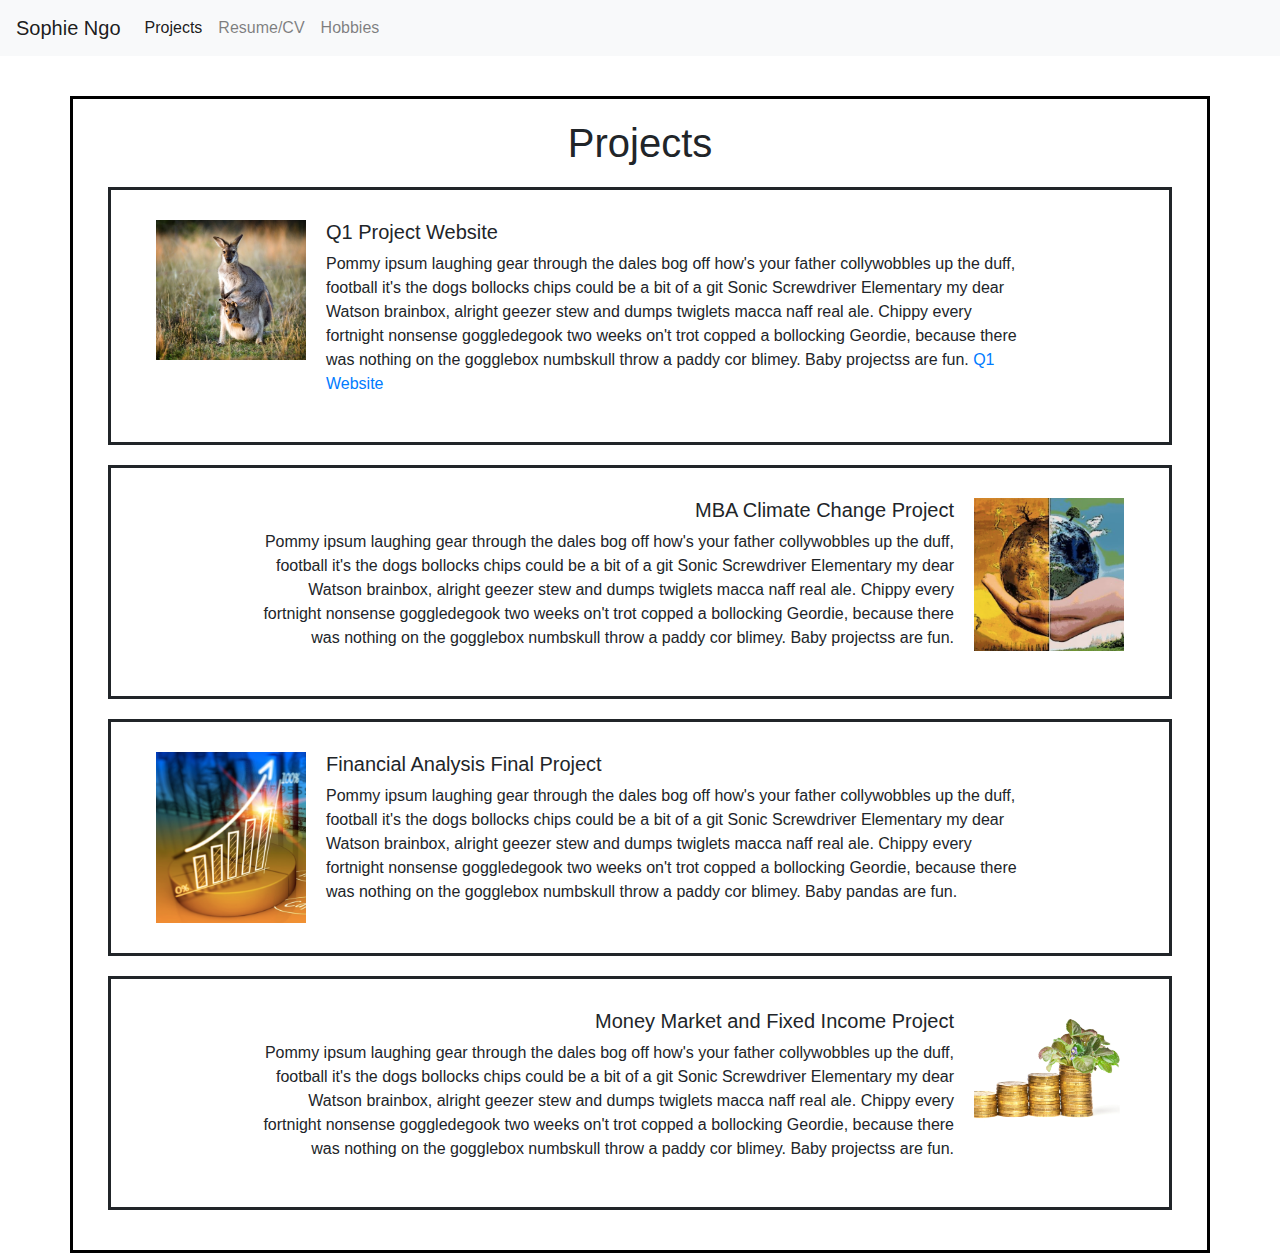
<file: index.html>
<html>
  <head>
    <meta charset="utf-8">
    <meta name="viewport" content="width=device-width, initial-scale=1, shrink-to-fit=no">
    <title>Projects</title>
    <link rel="stylesheet" type="text/css" href="index.css">
    <link rel="stylesheet" href="https://maxcdn.bootstrapcdn.com/bootstrap/4.0.0/css/bootstrap.min.css" integrity="sha384-Gn5384xqQ1aoWXA+058RXPxPg6fy4IWvTNh0E263XmFcJlSAwiGgFAW/dAiS6JXm" crossorigin="anonymous">
  </head>
  <body>
    <nav class="navbar navbar-expand-lg navbar-light bg-light">
      <a class="navbar-brand" href="#">Sophie Ngo</a>
      <button class="navbar-toggler" type="button" data-toggle="collapse" data-target="#navbarNav" aria-controls="navbarNav" aria-expanded="false" aria-label="Toggle navigation">
        <span class="navbar-toggler-icon"></span>
      </button>
      <div class="collapse navbar-collapse" id="navbarNav">
        <ul class="navbar-nav">
          <li class="nav-item active">
            <a class="nav-link" href="index.html">Projects<span class="sr-only">(current)</span></a>
          </li>
          <li class="nav-item">
            <a class="nav-link" href="Resume.html">Resume/CV</a>
          </li>
          <li class="nav-item">
            <a class="nav-link" href="hobbies.html">Hobbies</a>
          </li>
        </ul>
      </div>
    </nav>
    <div class="container">
      <h1>Projects</h1>
      <div class="row">
        <div class="col-12">
          <img class="project-pic" src="q1.jpg" alt="projects">
          <div class="text-left">
            <h5>Q1 Project Website</h5>
            <p>Pommy ipsum laughing gear through the dales bog off how's your father collywobbles up the duff, football it's the dogs bollocks chips could be a bit of a git Sonic Screwdriver Elementary my dear Watson brainbox, alright geezer stew and dumps twiglets macca naff real ale. Chippy every fortnight nonsense goggledegook two weeks on't trot copped a bollocking Geordie, because there was nothing on the gogglebox numbskull throw a paddy cor blimey. Baby projectss are fun. <a href="http://funcodingpanda.com">Q1 Website</a> </p> 
          </div>
        </div>
      </div>
      <div class="row">
        <div class="col-lg-12">
          <img class="project-pic-right" src="climate.jpg" alt="projects">
          <div class="text-right">
            <h5>MBA Climate Change Project</h5>
            <p>Pommy ipsum laughing gear through the dales bog off how's your father collywobbles up the duff, football it's the dogs bollocks chips could be a bit of a git Sonic Screwdriver Elementary my dear Watson brainbox, alright geezer stew and dumps twiglets macca naff real ale. Chippy every fortnight nonsense goggledegook two weeks on't trot copped a bollocking Geordie, because there was nothing on the gogglebox numbskull throw a paddy cor blimey. Baby projectss are fun.</p>
          </div>
        </div>
      </div>
      <div class="row">
        <div class="col-lg-12">
          <img class="project-pic" src="fa.jpg" alt="projects">
          <div class="text-left">
            <h5>Financial Analysis Final Project</h5>
            <p class="inner-text">Pommy ipsum laughing gear through the dales bog off how's your father collywobbles up the duff, football it's the dogs bollocks chips could be a bit of a git Sonic Screwdriver Elementary my dear Watson brainbox, alright geezer stew and dumps twiglets macca naff real ale. Chippy every fortnight nonsense goggledegook two weeks on't trot copped a bollocking Geordie, because there was nothing on the gogglebox numbskull throw a paddy cor blimey. Baby pandas are fun. </p>
          </div>
        </div>
      </div>
      <div class="row">
        <div class="col-lg-12">
          <img class="project-pic-right" src="fixedincome.jpg" alt="projects">
          <div class="text-right">
            <h5>Money Market and Fixed Income Project</h5>
            <p>Pommy ipsum laughing gear through the dales bog off how's your father collywobbles up the duff, football it's the dogs bollocks chips could be a bit of a git Sonic Screwdriver Elementary my dear Watson brainbox, alright geezer stew and dumps twiglets macca naff real ale. Chippy every fortnight nonsense goggledegook two weeks on't trot copped a bollocking Geordie, because there was nothing on the gogglebox numbskull throw a paddy cor blimey. Baby projectss are fun.</p>
          </div>
        </div>
      </div>
    </div>
    <script src="https://code.jquery.com/jquery-3.2.1.slim.min.js" integrity="sha384-KJ3o2DKtIkvYIK3UENzmM7KCkRr/rE9/Qpg6aAZGJwFDMVNA/GpGFF93hXpG5KkN" crossorigin="anonymous"></script>
    <script src="https://cdnjs.cloudflare.com/ajax/libs/popper.js/1.12.9/umd/popper.min.js" integrity="sha384-ApNbgh9B+Y1QKtv3Rn7W3mgPxhU9K/ScQsAP7hUibX39j7fakFPskvXusvfa0b4Q" crossorigin="anonymous"></script>
    <script src="https://maxcdn.bootstrapcdn.com/bootstrap/4.0.0/js/bootstrap.min.js" integrity="sha384-JZR6Spejh4U02d8jOt6vLEHfe/JQGiRRSQQxSfFWpi1MquVdAyjUar5+76PVCmYl" crossorigin="anonymous"></script>
  </body>
<html>
</file>
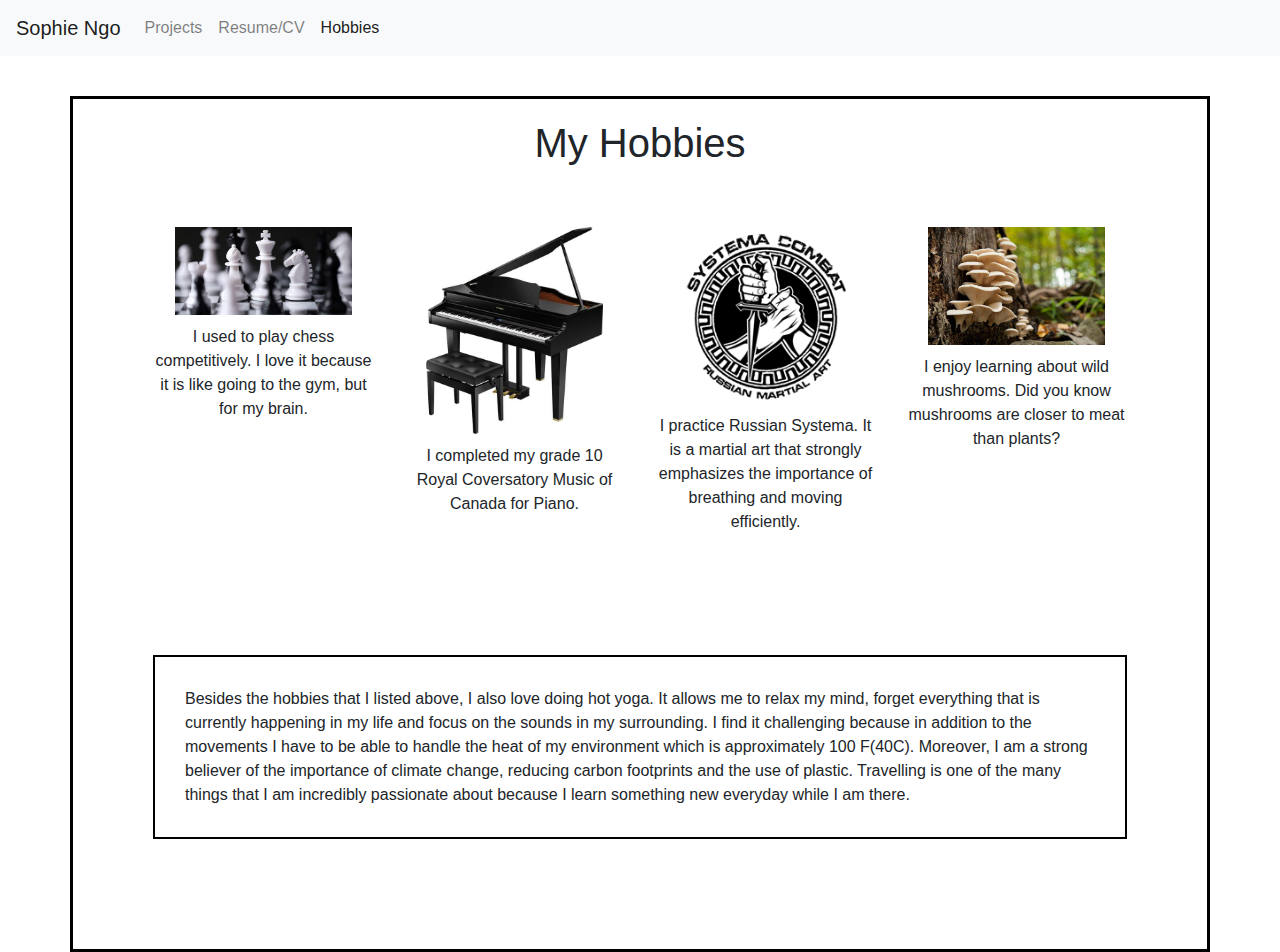
<file: hobbies.html>
<html>
  <head>
    <meta charset="utf-8">
    <meta name="viewport" content="width=device-width, initial-scale=1, shrink-to-fit=no">
    <title>Hobbies</title>
    <link rel="stylesheet" type="text/css" href="hobbies.css">
    <link rel="stylesheet" href="https://maxcdn.bootstrapcdn.com/bootstrap/4.0.0/css/bootstrap.min.css" integrity="sha384-Gn5384xqQ1aoWXA+058RXPxPg6fy4IWvTNh0E263XmFcJlSAwiGgFAW/dAiS6JXm" crossorigin="anonymous">
  </head>
  <body>
    <nav class="navbar navbar-expand-lg navbar-light bg-light">
      <a class="navbar-brand" href="#">Sophie Ngo</a>
      <button class="navbar-toggler" type="button" data-toggle="collapse" data-target="#navbarNav" aria-controls="navbarNav" aria-expanded="false" aria-label="Toggle navigation">
        <span class="navbar-toggler-icon"></span>
      </button>
      <div class="collapse navbar-collapse" id="navbarNav">
        <ul class="navbar-nav">
          <li class="nav-item">
            <a class="nav-link" href="index.html">Projects</a>
          </li>
          <li class="nav-item">
            <a class="nav-link" href="Resume.html">Resume/CV</a>
          </li>
          <li class="nav-item active">
            <a class="nav-link" href="hobbies.html">Hobbies<span class="sr-only">(current)</span></a>
          </li>
        </ul>
      </div>
    </nav>
    <div class="container">
      <h1>My Hobbies</h1>
      <div class="row">
        <div class="col-3 text-center">
            <div class="hobbiespictures">
              <img class="hobbies-pic" src="chess.jpg" alt="hobbies">
              <p>I used to play chess competitively. I love it because it is like going to the gym, but for my brain.</p>
            </div>
          </div>
        <div class="col-3 text-center">
          <div class="hobbiespictures">
              <img class="hobbies-pic" src="piano.jpg" alt="hobbies">
              <p>I completed my grade 10 Royal Coversatory Music of Canada for Piano.</p>
            </div>
          </div>
        <div class="col-3 text-center">
          <div class="hobbiespictures">
              <img class="hobbies-pic" src="systema.jpg" alt="hobbies">
              <p>I practice Russian Systema. It is a martial art that strongly emphasizes the importance of breathing and moving efficiently.</p>
            </div>
          </div>
        <div class="col-3 text-center">
          <div class="hobbiespictures">
            <img class="hobbies-pic" src="oyster-mushroom.jpg" alt="hobbies">
            <p> I enjoy learning about wild mushrooms. Did you know mushrooms are closer to meat than plants?</p>
          </div>
        </div>
      </div>
      <div class="row">
        <div class="col">
          <div class="content boarder">
            <p class="inner-text"> Besides the hobbies that I listed above, I also love doing hot yoga. It allows me to relax my mind, forget everything that is currently happening in my life and focus on the sounds in my surrounding. I find it challenging because in addition to the movements I have to be able to handle the heat of my environment which is approximately 100 F(40C). Moreover, I am a strong believer of the importance of climate change, reducing carbon footprints and the use of plastic. Travelling is one of the many things that I am incredibly passionate about because I learn something new everyday while I am there. 
            </p>
          </div>
        </div>
      </div>
    </div>
    <script src="https://code.jquery.com/jquery-3.2.1.slim.min.js" integrity="sha384-KJ3o2DKtIkvYIK3UENzmM7KCkRr/rE9/Qpg6aAZGJwFDMVNA/GpGFF93hXpG5KkN" crossorigin="anonymous"></script>
    <script src="https://cdnjs.cloudflare.com/ajax/libs/popper.js/1.12.9/umd/popper.min.js" integrity="sha384-ApNbgh9B+Y1QKtv3Rn7W3mgPxhU9K/ScQsAP7hUibX39j7fakFPskvXusvfa0b4Q" crossorigin="anonymous"></script>
    <script src="https://maxcdn.bootstrapcdn.com/bootstrap/4.0.0/js/bootstrap.min.js" integrity="sha384-JZR6Spejh4U02d8jOt6vLEHfe/JQGiRRSQQxSfFWpi1MquVdAyjUar5+76PVCmYl" crossorigin="anonymous"></script>
  </body>
<html>
</file>
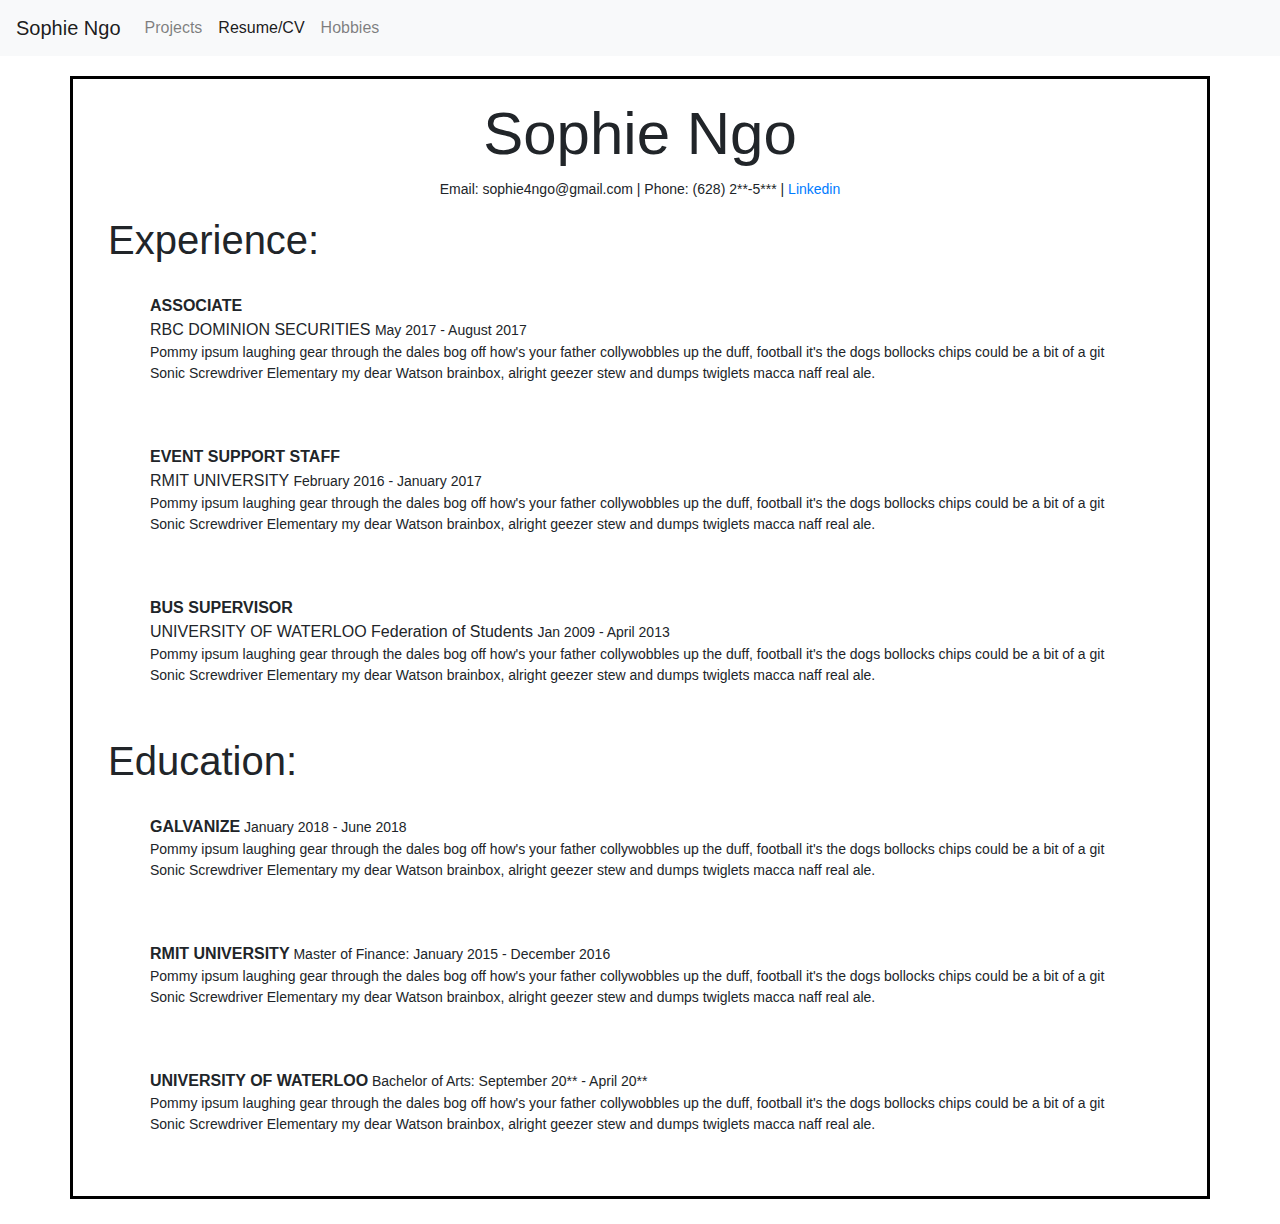
<file: Resume.html>
<html>
  <head>
    <meta charset="utf-8">
    <meta name="viewport" content="width=device-width, initial-scale=1, shrink-to-fit=no">
    <title>Resume</title>
    <link rel="stylesheet" type="text/css" href="resume.css">
    <link rel="stylesheet" href="https://maxcdn.bootstrapcdn.com/bootstrap/4.0.0/css/bootstrap.min.css" integrity="sha384-Gn5384xqQ1aoWXA+058RXPxPg6fy4IWvTNh0E263XmFcJlSAwiGgFAW/dAiS6JXm" crossorigin="anonymous">
  </head>
  <body>
    <nav class="navbar navbar-expand-lg navbar-light bg-light">
      <a class="navbar-brand" href="#">Sophie Ngo</a>
      <button class="navbar-toggler" type="button" data-toggle="collapse" data-target="#navbarNav" aria-controls="navbarNav" aria-expanded="false" aria-label="Toggle navigation">
        <span class="navbar-toggler-icon"></span>
      </button>
      <div class="collapse navbar-collapse" id="navbarNav">
        <ul class="navbar-nav">
          <li class="nav-item">
            <a class="nav-link" href="index.html">Projects</a>
          </li>
          <li class="nav-item active">
            <a class="nav-link" href="Resume.html">Resume/CV<span class="sr-only">(current)</span></a>
          </li>
          <li class="nav-item">
            <a class="nav-link" href="hobbies.html">Hobbies</a>
          </li>
        </ul>
      </div>
    </nav>
    <div class="container">
      <div>
        <p id="header">Sophie Ngo</p>
        <p id="contact"> 
          Email: sophie4ngo@gmail.com | Phone: (628) 2**-5*** | <a href="https://www.linkedin.com/in/sophie-ngo-6623b0a3/">Linkedin</a>
        </p>
      </div>
      <div>
        <h1>Experience:</h1>
        <div class="resume-item">
          <p><b>ASSOCIATE</b><br>
              RBC DOMINION SECURITIES <span style="font-size:14px"> May 2017 - August 2017<br>
              Pommy ipsum laughing gear through the dales bog off how's your father collywobbles up the duff, football it's the dogs bollocks chips could be a bit of a git Sonic Screwdriver Elementary my dear Watson brainbox, alright geezer stew and dumps twiglets macca naff real ale.</span>
          </p>
        </div>
        <div class="resume-item">
          <p><b>EVENT SUPPORT STAFF</b><br>
              RMIT UNIVERSITY <span style="font-size:14px"> February 2016 - January 2017<br>
              Pommy ipsum laughing gear through the dales bog off how's your father collywobbles up the duff, football it's the dogs bollocks chips could be a bit of a git Sonic Screwdriver Elementary my dear Watson brainbox, alright geezer stew and dumps twiglets macca naff real ale.</span>
          </p>
        </div>
        <div class="resume-item">
          <p><b>BUS SUPERVISOR</b><br>
              UNIVERSITY OF WATERLOO Federation of Students <span style="font-size:14px"> Jan 2009 - April 2013<br>
              Pommy ipsum laughing gear through the dales bog off how's your father collywobbles up the duff, football it's the dogs bollocks chips could be a bit of a git Sonic Screwdriver Elementary my dear Watson brainbox, alright geezer stew and dumps twiglets macca naff real ale.</span>
          </p>
        </div>
      </div>
      <div>
        <h1>Education:</h1>
        <div class="resume-item">
          <p>
            <b>GALVANIZE</b><span style="font-size:14px"> January 2018 - June 2018<br>
              Pommy ipsum laughing gear through the dales bog off how's your father collywobbles up the duff, football it's the dogs bollocks chips could be a bit of a git Sonic Screwdriver Elementary my dear Watson brainbox, alright geezer stew and dumps twiglets macca naff real ale.</span>
          </p>
        </div>
        <div class="resume-item">
          <p>
            <b>RMIT UNIVERSITY</b><span style="font-size:14px"> Master of Finance: January 2015 - December 2016<br>
              Pommy ipsum laughing gear through the dales bog off how's your father collywobbles up the duff, football it's the dogs bollocks chips could be a bit of a git Sonic Screwdriver Elementary my dear Watson brainbox, alright geezer stew and dumps twiglets macca naff real ale.</span>
          </p>
        </div>
        <div class="resume-item">
          <p>
            <b>UNIVERSITY OF WATERLOO</b><span style="font-size:14px"> Bachelor of Arts: September 20** - April 20**<br>
              Pommy ipsum laughing gear through the dales bog off how's your father collywobbles up the duff, football it's the dogs bollocks chips could be a bit of a git Sonic Screwdriver Elementary my dear Watson brainbox, alright geezer stew and dumps twiglets macca naff real ale.</span>
          </p>
        </div>
      </div>
    </div>
    <script src="https://code.jquery.com/jquery-3.2.1.slim.min.js" integrity="sha384-KJ3o2DKtIkvYIK3UENzmM7KCkRr/rE9/Qpg6aAZGJwFDMVNA/GpGFF93hXpG5KkN" crossorigin="anonymous"></script>
    <script src="https://cdnjs.cloudflare.com/ajax/libs/popper.js/1.12.9/umd/popper.min.js" integrity="sha384-ApNbgh9B+Y1QKtv3Rn7W3mgPxhU9K/ScQsAP7hUibX39j7fakFPskvXusvfa0b4Q" crossorigin="anonymous"></script>
    <script src="https://maxcdn.bootstrapcdn.com/bootstrap/4.0.0/js/bootstrap.min.js" integrity="sha384-JZR6Spejh4U02d8jOt6vLEHfe/JQGiRRSQQxSfFWpi1MquVdAyjUar5+76PVCmYl" crossorigin="anonymous"></script>
  </body>
<html>
</file>
<file: index.css>
.container {
  max-width: 1000px;
  margin: 0px auto;
  padding: 20px 20px;
  border: solid black;
  margin-top: 40px;
}

.text-left {
  width: 75%;
  float: left;
  padding-left: 20px;
}

.text-right {
  width: 75%;
  float: right;
  padding-right: 20px;
}

.row {
  padding: 30px 30px;
  border: solid;
  margin: 20px !important;
}

.project-pic {
  float: left;
  max-width: 150px;
  text-align: center;
}

.project-pic-right {
  float: right;
  max-width: 150px;
  text-align: center;
}

h1 {
  text-align: center;
  font-size: 60px;
  margin: 30px auto;
}
</file>
<file: hobbies.css>
.container {
  max-width: 1000px;
  margin: 0px auto;
  padding: 20px 20px;
  border: solid black;
  margin-top: 40px;
}

.row {
  padding: 30px 30px;
  margin: 20px !important;
}

h1 {
  text-align: center;
  font-size: 60px;
  margin: 30px auto;
}

.hobbiespictures {
  text-align: center;
}

.hobbies-pic {
  margin: 10px auto;
  max-width: 80%;
}

.inner-text {
  border: 2px solid black;
  margin-bottom: 40px;
  margin-top: 25px;
  padding: 30px;
}
</file>
<file: resume.css>
.container {
  max-width: 1000px;
  margin: 25px auto;
  padding: 10px;
  border: solid black;
  margin-top: 20px;
}

#header {
  text-align: center;
  font-size: 60px;
  margin: 0px auto;
}

#contact {
  font-size: 14px;
  text-align: center;
}

.resume-item {
  max-width: 1000px;
  margin: 25px auto;
  padding: 10px;
  border: none;
  margin-top: 20px;
}

h1 {
  margin-left: 20px;
}
</file>
